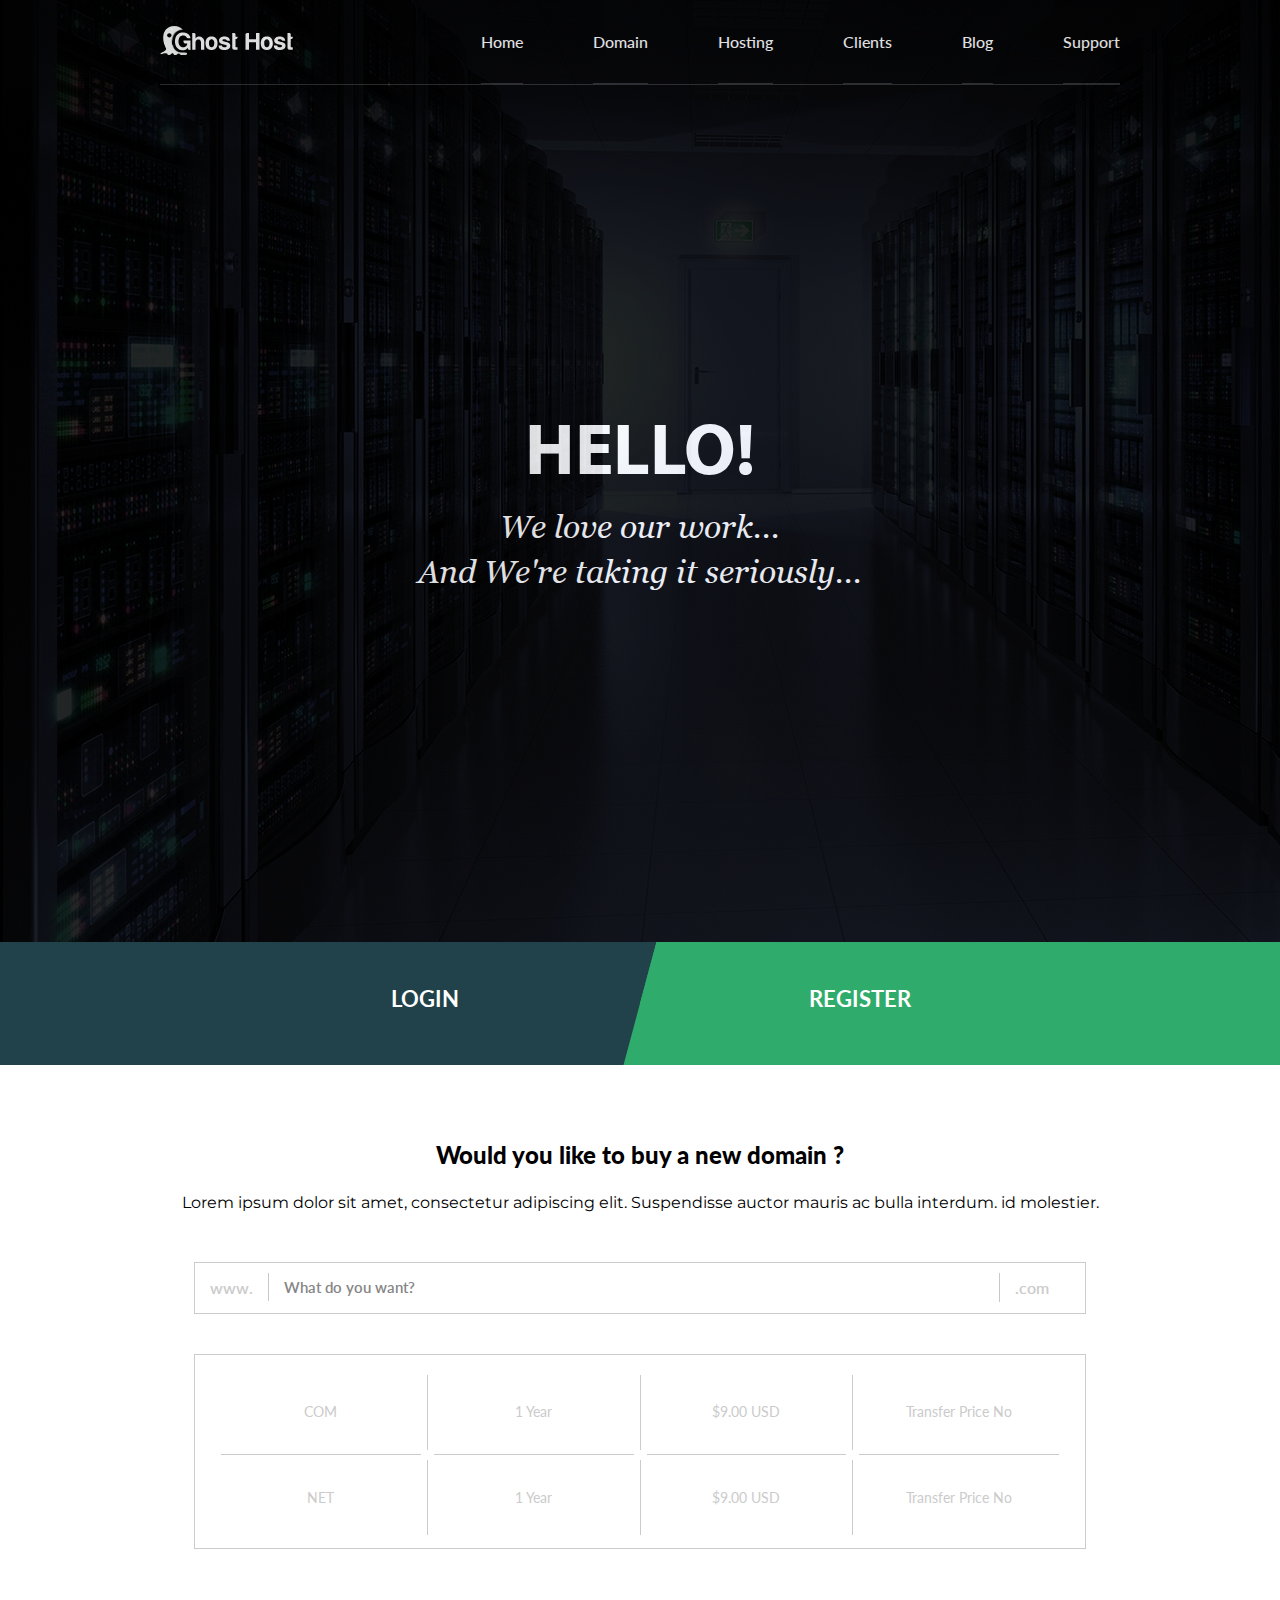
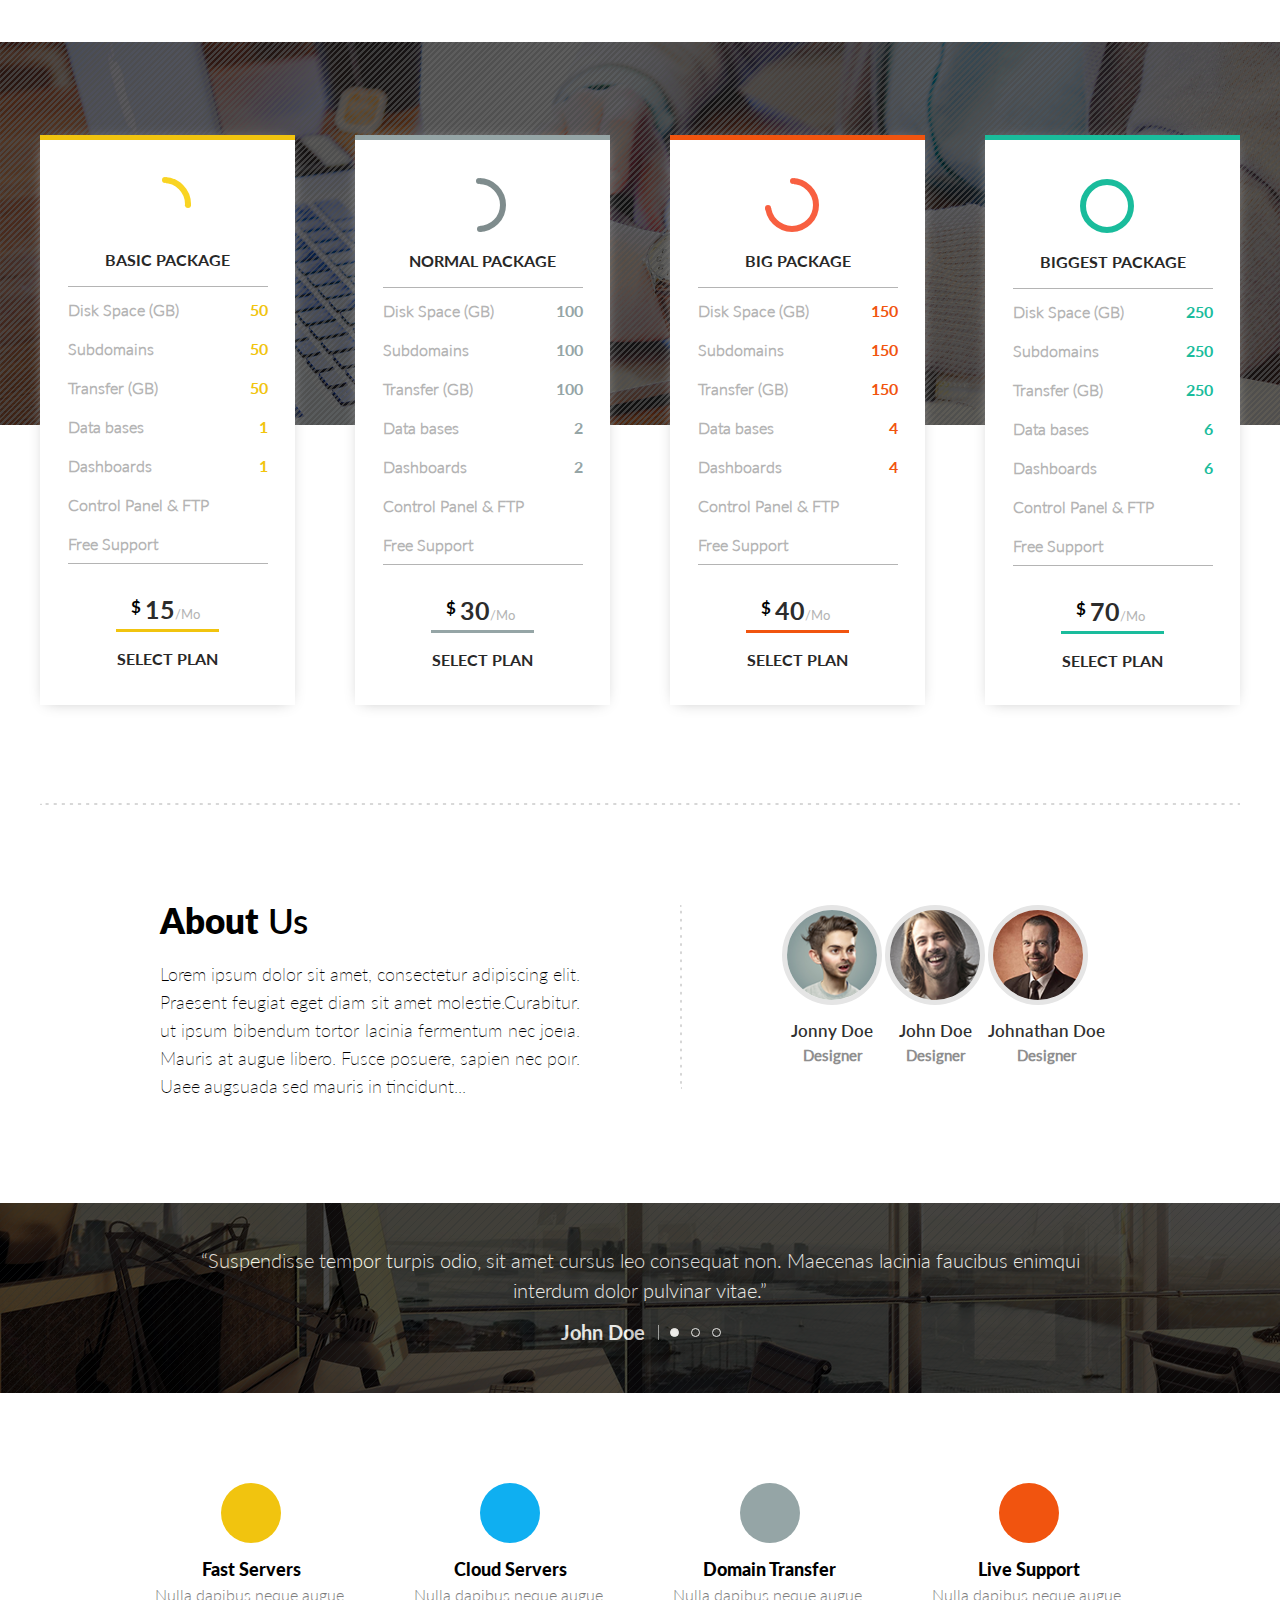
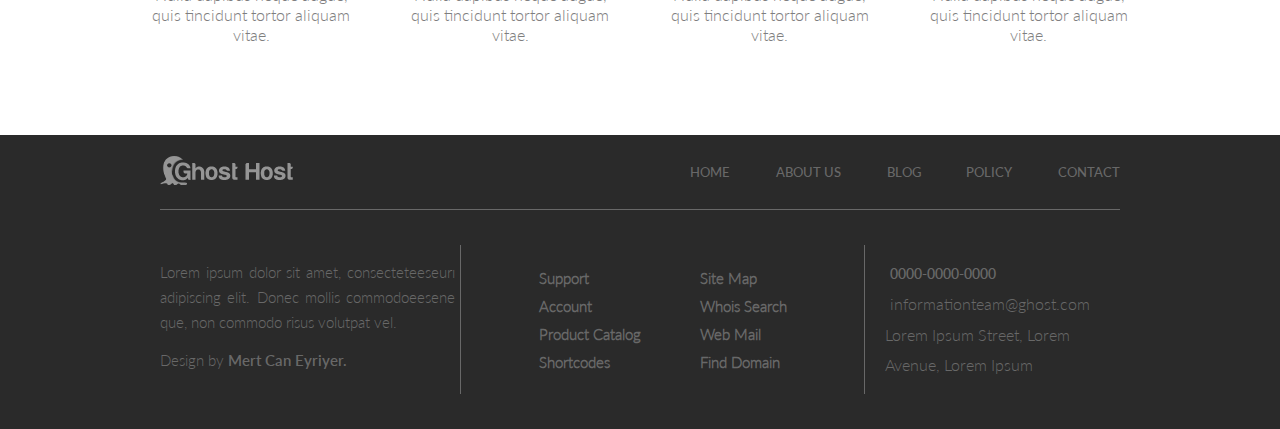
<file: index.html>
<!DOCTYPE html>
<html lang="ru">
<head>
  <meta charset="UTF-8">
  <title>Title</title>
  <link rel="stylesheet" href="style.css">
  <link href="https://fonts.googleapis.com/css?family=Montserrat:200" rel="stylesheet">
  <link rel="stylesheet" href="https://use.fontawesome.com/releases/v5.4.2/css/all.css"
        integrity="sha384-/rXc/GQVaYpyDdyxK+ecHPVYJSN9bmVFBvjA/9eOB+pb3F2w2N6fc5qB9Ew5yIns" crossorigin="anonymous">
</head>
<body>
<header>
  <div class="header-background">
    <div class="nav">
      <div class="nav-image">
        <img src="img/Logo.png" alt="ghost-logo" width="133px" height="29px">
      </div>
      <div class="nav-links">
        <a class="nav-link" href="">Home</a>
        <a class="nav-link" href="">Domain</a>
        <a class="nav-link" href="">Hosting</a>
        <a class="nav-link" href="">Clients</a>
        <a class="nav-link" href="">Blog</a>
        <a class="nav-link" href="">Support</a>
      </div>
    </div>
    <div class="welcome">
      <div class="hello">HELLO!</div>
      <div class="tagline">We love our work...<br>
        And We're taking it seriously...
      </div>
    </div>
  </div>
  <div class="registration">
    <a class="registration-login" href="#"><span>LOGIN</span></a>
    <a class="registration-register" href="#"><span>REGISTER</span></a>
  </div>
</header>
<div class="main">
  <div class="domain">
    <h2>Would you like to buy a new domain ?</h2>
    <p>Lorem ipsum dolor sit amet, consectetur adipiscing elit. Suspendisse auctor mauris ac bulla interdum. id
      molestier.</p>
    <div class="domain-choise">
      <div class="table">
        <div class="row">
          <div class="cell">www.</div>
          <div class="cell" id="question">What do you want?</div>
          <div class="cell">.com</div>
        </div>
      </div>
    </div>
    <div class="domain-price">
      <div class="table">
        <div class="row">
          <div class="cell">COM</div>
          <div class="line"></div>
          <div class="cell">1 Year</div>
          <div class="line"></div>
          <div class="cell">$9.00 USD</div>
          <div class="line"></div>
          <div class="cell">Transfer Price No</div>
        </div>
        <div class="row">
          <div class="cell">NET</div>
          <div class="line"></div>
          <div class="cell">1 Year</div>
          <div class="line"></div>
          <div class="cell">$9.00 USD</div>
          <div class="line"></div>
          <div class="cell">Transfer Price No</div>
        </div>
      </div>
    </div>
  </div>
  <div class="packages">
    <div class="packages-background-img">
      <div class="packages-background-gradient">
        <div class="packages-background-black"></div>
      </div>
    </div>
    <div class="packages-price">
      <div class="package yellow">
        <div class="package-icon-anchor">
          <div class="package-icon-anchor-blank1"></div>
          <div class="package-icon-anchor-blank2"></div>
          <i class="fas fa-anchor"></i>

        </div>
        <h2 class="package-name">BASIC PACKAGE</h2>
        <div class="package-options">
          <div class="package-option">
            <h3>Disk Space (GB)</h3>
            <span class="yellow">50</span>
          </div>
          <div class="package-option">
            <h3>Subdomains</h3>
            <span class="yellow">50</span>
          </div>
          <div class="package-option">
            <h3>Transfer (GB)</h3>
            <span class="yellow">50</span>
          </div>
          <div class="package-option">
            <h3>Data bases</h3>
            <span class="yellow">1</span>
          </div>
          <div class="package-option">
            <h3>Dashboards</h3>
            <span class="yellow">1</span>
          </div>
          <div class="package-option">
            <h3>Control Panel & FTP</h3>
          </div>
          <div class="package-option">
            <h3>Free Support</h3>
          </div>
        </div>
        <div class="package-cost yellow">
          <sup class="dollar">$</sup>
          <span>15</span>
          <sub class="month">/Mo</sub>
        </div>
        <a href="#">SELECT PLAN</a>
      </div>
      <div class="package grey">
        <div class="package-icon-starhalf">
          <div class="package-icon-starhalf-blank1"></div>
          <i class="fas fa-star-half-alt"></i>
        </div>
        <h2 class="package-name">NORMAL PACKAGE</h2>
        <div class="package-options">
          <div class="package-option">
            <h3>Disk Space (GB)</h3>
            <span class="grey">100</span>
          </div>
          <div class="package-option">
            <h3>Subdomains</h3>
            <span class="grey">100</span>
          </div>
          <div class="package-option">
            <h3>Transfer (GB)</h3>
            <span class="grey">100</span>
          </div>
          <div class="package-option">
            <h3>Data bases</h3>
            <span class="grey">2</span>
          </div>
          <div class="package-option">
            <h3>Dashboards</h3>
            <span class="grey">2</span>
          </div>
          <div class="package-option">
            <h3>Control Panel & FTP</h3>
          </div>
          <div class="package-option">
            <h3>Free Support</h3>
          </div>
        </div>
        <div class="package-cost grey">
          <sup class="dollar">$</sup>
          <span>30</span>
          <sub class="month">/Mo</sub>
        </div>
        <a href="#">SELECT PLAN</a>
      </div>
      <div class="package red">
        <div class="package-icon-star">
          <div class="package-icon-star-blank1"></div>
          <i class="fas fa-star"></i>
        </div>
        <h2 class="package-name">BIG PACKAGE</h2>
        <div class="package-options">
          <div class="package-option">
            <h3>Disk Space (GB)</h3>
            <span class="red">150</span>
          </div>
          <div class="package-option">
            <h3>Subdomains</h3>
            <span class="red">150</span>
          </div>
          <div class="package-option">
            <h3>Transfer (GB)</h3>
            <span class="red">150</span>
          </div>
          <div class="package-option">
            <h3>Data bases</h3>
            <span class="red">4</span>
          </div>
          <div class="package-option">
            <h3>Dashboards</h3>
            <span class="red">4</span>
          </div>
          <div class="package-option">
            <h3>Control Panel & FTP</h3>
          </div>
          <div class="package-option">
            <h3>Free Support</h3>
          </div>
        </div>
        <div class="package-cost red">
          <sup class="dollar">$</sup>
          <span>40</span>
          <sub class="month">/Mo</sub>
        </div>
        <a href="#">SELECT PLAN</a>
      </div>
      <div class="package green">
        <div class="package-icon-gem">
          <i class="far fa-gem"></i>
        </div>
        <h2 class="package-name">BIGGEST PACKAGE</h2>
        <div class="package-options">
          <div class="package-option">
            <h3>Disk Space (GB)</h3>
            <span class="green">250</span>
          </div>
          <div class="package-option">
            <h3>Subdomains</h3>
            <span class="green">250</span>
          </div>
          <div class="package-option">
            <h3>Transfer (GB)</h3>
            <span class="green">250</span>
          </div>
          <div class="package-option">
            <h3>Data bases</h3>
            <span class="green">6</span>
          </div>
          <div class="package-option">
            <h3>Dashboards</h3>
            <span class="green">6</span>
          </div>
          <div class="package-option">
            <h3>Control Panel & FTP</h3>
          </div>
          <div class="package-option">
            <h3>Free Support</h3>
          </div>
        </div>
        <div class="package-cost green">
          <sup class="dollar">$</sup>
          <span>70</span>
          <sub class="month">/Mo</sub>
        </div>
        <a href="#">SELECT PLAN</a>
      </div>
    </div>
    <div class="packages-background-blank"></div>
  </div>
  <div class="aboutus">
    <img src="img/Top%20Bar@1X.png" alt="line" width="1200px" height="2px">
    <div class="aboutus-info">
      <div class="aboutus-left">
        <h2>About<span>Us</span></h2>
        <p>Lorem ipsum dolor sit amet, consectetur adipiscing elit.
          Praesent feugiat eget diam sit amet molestie.Curabitur.
          ut ipsum bibendum tortor lacinia fermentum nec joeıa.
          Mauris at augue libero. Fusce posuere, sapien nec poır.
          Uaee augsuada sed mauris in tincidunt...</p>
      </div>
      <img src="img/Our%20Team%20Left%20Bar@1X.png" alt="line" width="2px" height="184px">
      <div class="aboutus-right">
        <div class="aboutus-right-employee">
          <div class="photo">
            <img src="img/employee1.png" width="90px" height="90px" alt="">
          </div>
          <h3 class="name">Jonny Doe</h3>
          <h4 class="position">Designer</h4>
          <div class="links">
            <a href="#" class="fab fa-twitter link"></a>
            <a href="#" class="fab fa-facebook-f link"></a>
            <a href="#" class="fab fa-twitter link"></a>
          </div>
        </div>
        <div class="aboutus-right-employee">
          <div class="photo">
            <img src="img/employee2.png" width="90px" height="90px" alt="">
          </div>
          <h3 class="name">John Doe</h3>
          <h4 class="position">Designer</h4>
          <div class="links">
            <a href="#" class="fab fa-twitter link"></a>
            <a href="#" class="fab fa-facebook-f link"></a>
            <a href="#" class="fab fa-twitter link"></a>
          </div>
        </div>
        <div class="aboutus-right-employee">
          <div class="photo">
            <img src="img/employee3.png" width="90px" height="90px" alt="">
          </div>
          <h3 class="name">Johnathan Doe</h3>
          <h4 class="position">Designer</h4>
          <div class="links">
            <a href="#" class="fab fa-twitter link"></a>
            <a href="#" class="fab fa-facebook-f link"></a>
            <a href="#" class="fab fa-twitter link"></a>
          </div>
        </div>
      </div>
    </div>
  </div>
  <div class="slider">
    <div class="slider-background-gradient">
      <div class="slider-background-black">
        <div class="slider-content">
          <p>“Suspendisse tempor turpis odio, sit amet cursus leo consequat non. Maecenas lacinia faucibus
            enimqui
            interdum dolor pulvinar vitae.”</p>
          <div class="slider-content-choise">
            <h3>John Doe</h3>
            <div class="slider-content-circles">
              <div class="circle"></div>
              <div class="circle"></div>
              <div class="circle"></div>
            </div>
          </div>
        </div>
      </div>
    </div>
  </div>
  <div class="services">
    <a href="#" class="service">
      <div class="service-icon yellow">
        <i class="fas fa-bolt"></i>
      </div>
      <h3 class="service-name">Fast Servers</h3>
      <p class="service-description">
        Nulla dapibus neque augue, quis
        tincidunt tortor aliquam vitae.
      </p>
    </a>
    <a href="#" class="service">
      <div class="service-icon blue">
        <i class="fas fa-cloud"></i>
      </div>
      <h3 class="service-name">Cloud Servers</h3>
      <p class="service-description">
        Nulla dapibus neque augue, quis
        tincidunt tortor aliquam vitae.
      </p>
    </a>
    <a href="#" class="service">
      <div class="service-icon grey">
        <i class="fas fa-arrows-alt"></i>
      </div>
      <h3 class="service-name">Domain Transfer</h3>
      <p class="service-description">
        Nulla dapibus neque augue, quis
        tincidunt tortor aliquam vitae.
      </p>
    </a>
    <a href="#" class="service">
      <div class="service-icon red">
        <i class="fas fa-comments"></i>
      </div>
      <h3 class="service-name">Live Support</h3>
      <p class="service-description">
        Nulla dapibus neque augue, quis
        tincidunt tortor aliquam vitae.
      </p>
    </a>
  </div>
</div>
<footer>
  <div class="footer-header">
    <div class="footer-nav-image">
      <img src="img/Logo.png" alt="ghost-logo" width="133px" height="29px">
    </div>
    <div class="footer-nav-links">
      <a class="footer-nav-link" href="">HOME</a>
      <a class="footer-nav-link" href="">ABOUT US</a>
      <a class="footer-nav-link" href="">BLOG</a>
      <a class="footer-nav-link" href="">POLICY</a>
      <a class="footer-nav-link" href="">CONTACT</a>
    </div>
  </div>
  <div class="footer-main">
    <div class="footer-main-designby">
      <p>
        Lorem ipsum dolor sit amet, consecteteeseurı
        adipiscing elit. Donec mollis commodoeesene
        que, non commodo risus volutpat vel.<br>

        <span>Design by <span style="font-family: Lato-Semibold">Mert Can Eyriyer.</span></span>
      </p>
    </div>
    <div class="footer-main-services">
      <div class="footer-main-services-left">
        <a href="#" class="service">
          <i class="fas fa-angle-right"></i>
          <h4>Support</h4>
        </a>
        <a href="#" class="service">
          <i class="fas fa-angle-right"></i>
          <h4>Account</h4>
        </a>
        <a href="#" class="service">
          <i class="fas fa-angle-right"></i>
          <h4>Product Catalog</h4>
        </a>
        <a href="#" class="service">
          <i class="fas fa-angle-right"></i>
          <h4>Shortcodes</h4>
        </a>
      </div>
      <div class="footer-main-services-right">
        <a href="#" class="service">
          <i class="fas fa-angle-right"></i>
          <h4>Site Map</h4>
        </a>
        <a href="#" class="service">
          <i class="fas fa-angle-right"></i>
          <h4>Whois Search</h4>
        </a>
        <a href="#" class="service">
          <i class="fas fa-angle-right"></i>
          <h4>Web Mail</h4>
        </a>
        <a href="#" class="service">
          <i class="fas fa-angle-right"></i>
          <h4>Find Domain</h4>
        </a>
      </div>
    </div>
    <div class="footer-main-contacts">
      <div class="contacts-block">
        <div class="phone">
          <i class="fas fa-phone"></i>
          <a href="tel:+000000000000">0000-0000-0000</a>
        </div>
        <div class="mail">
          <i class="fas fa-envelope"></i>
          <a href="mailto:informationteam@ghost.com">informationteam@ghost.com</a>
        </div>
        <div class="address">
          <a href="#"> Lorem Ipsum Street, Lorem Avenue, Lorem Ipsum</a>
        </div>
      </div>
    </div>
  </div>
</footer>
</body>
</html>
</file>
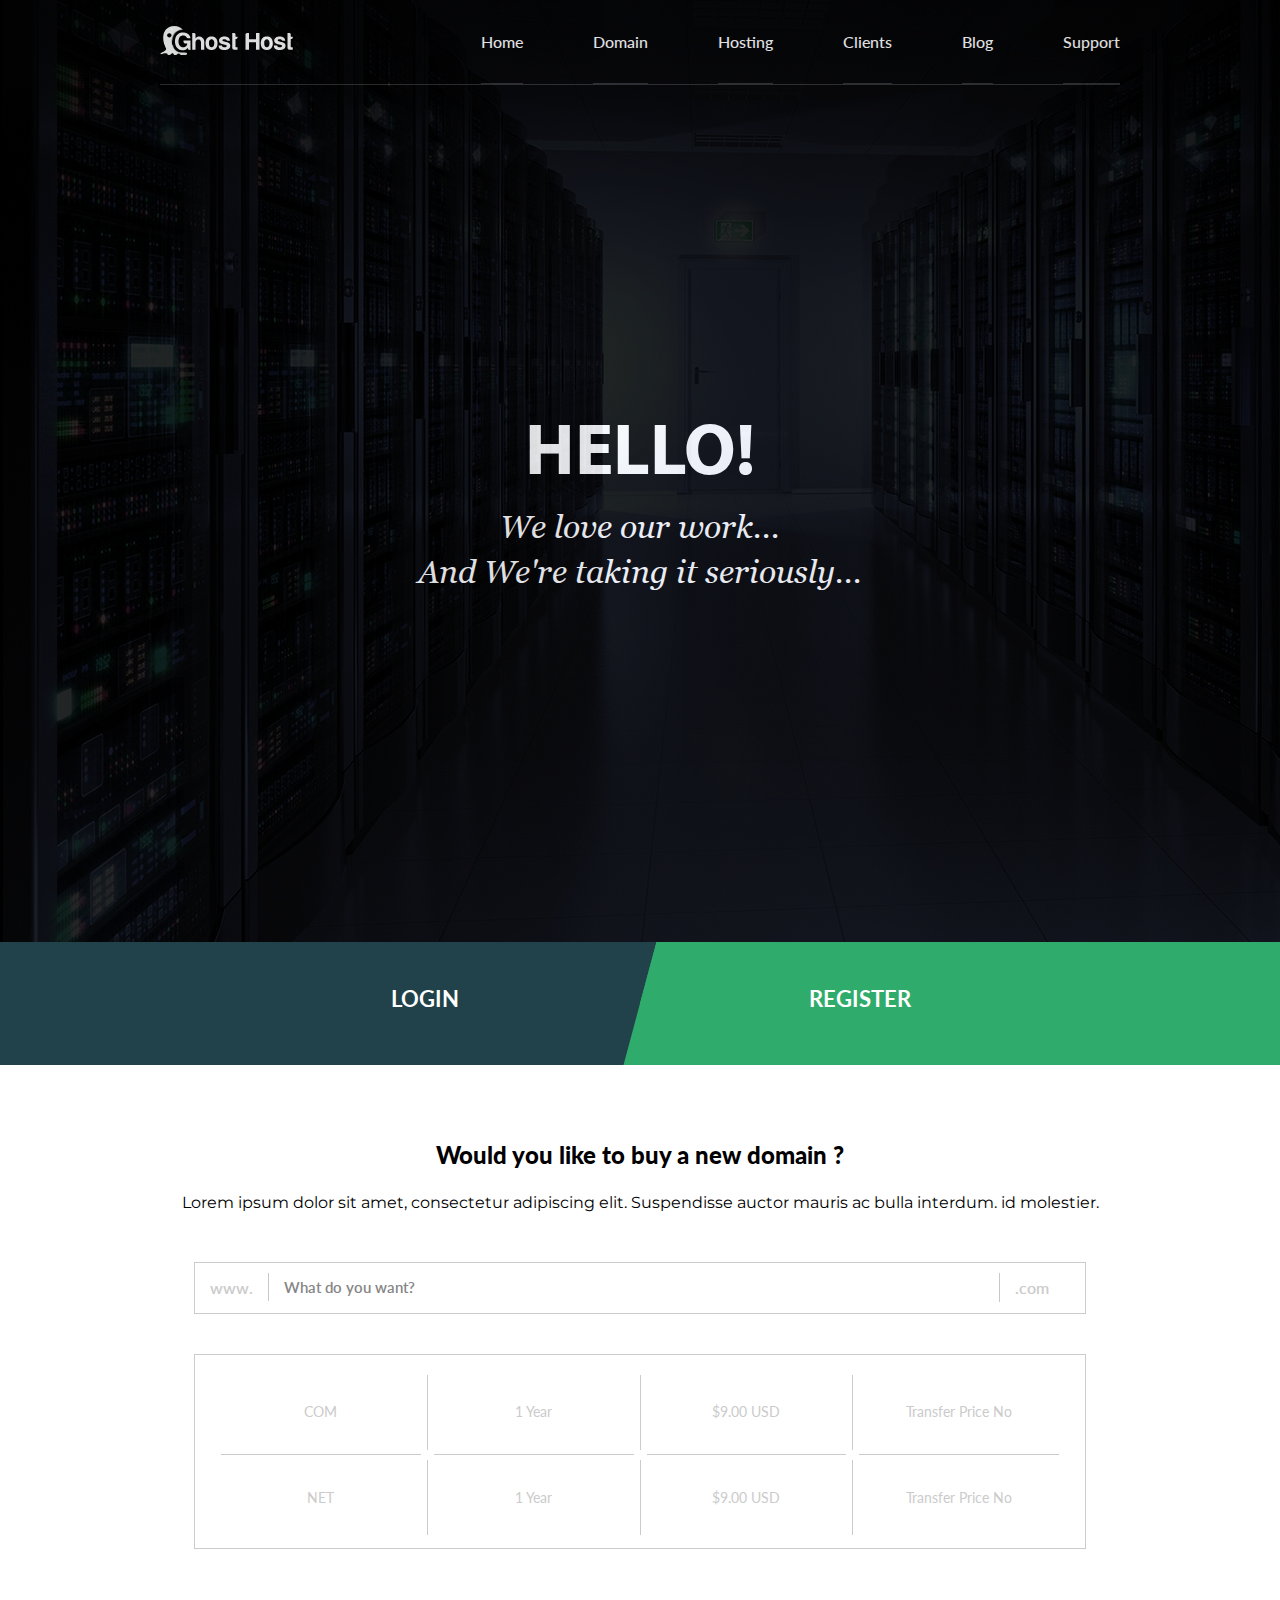
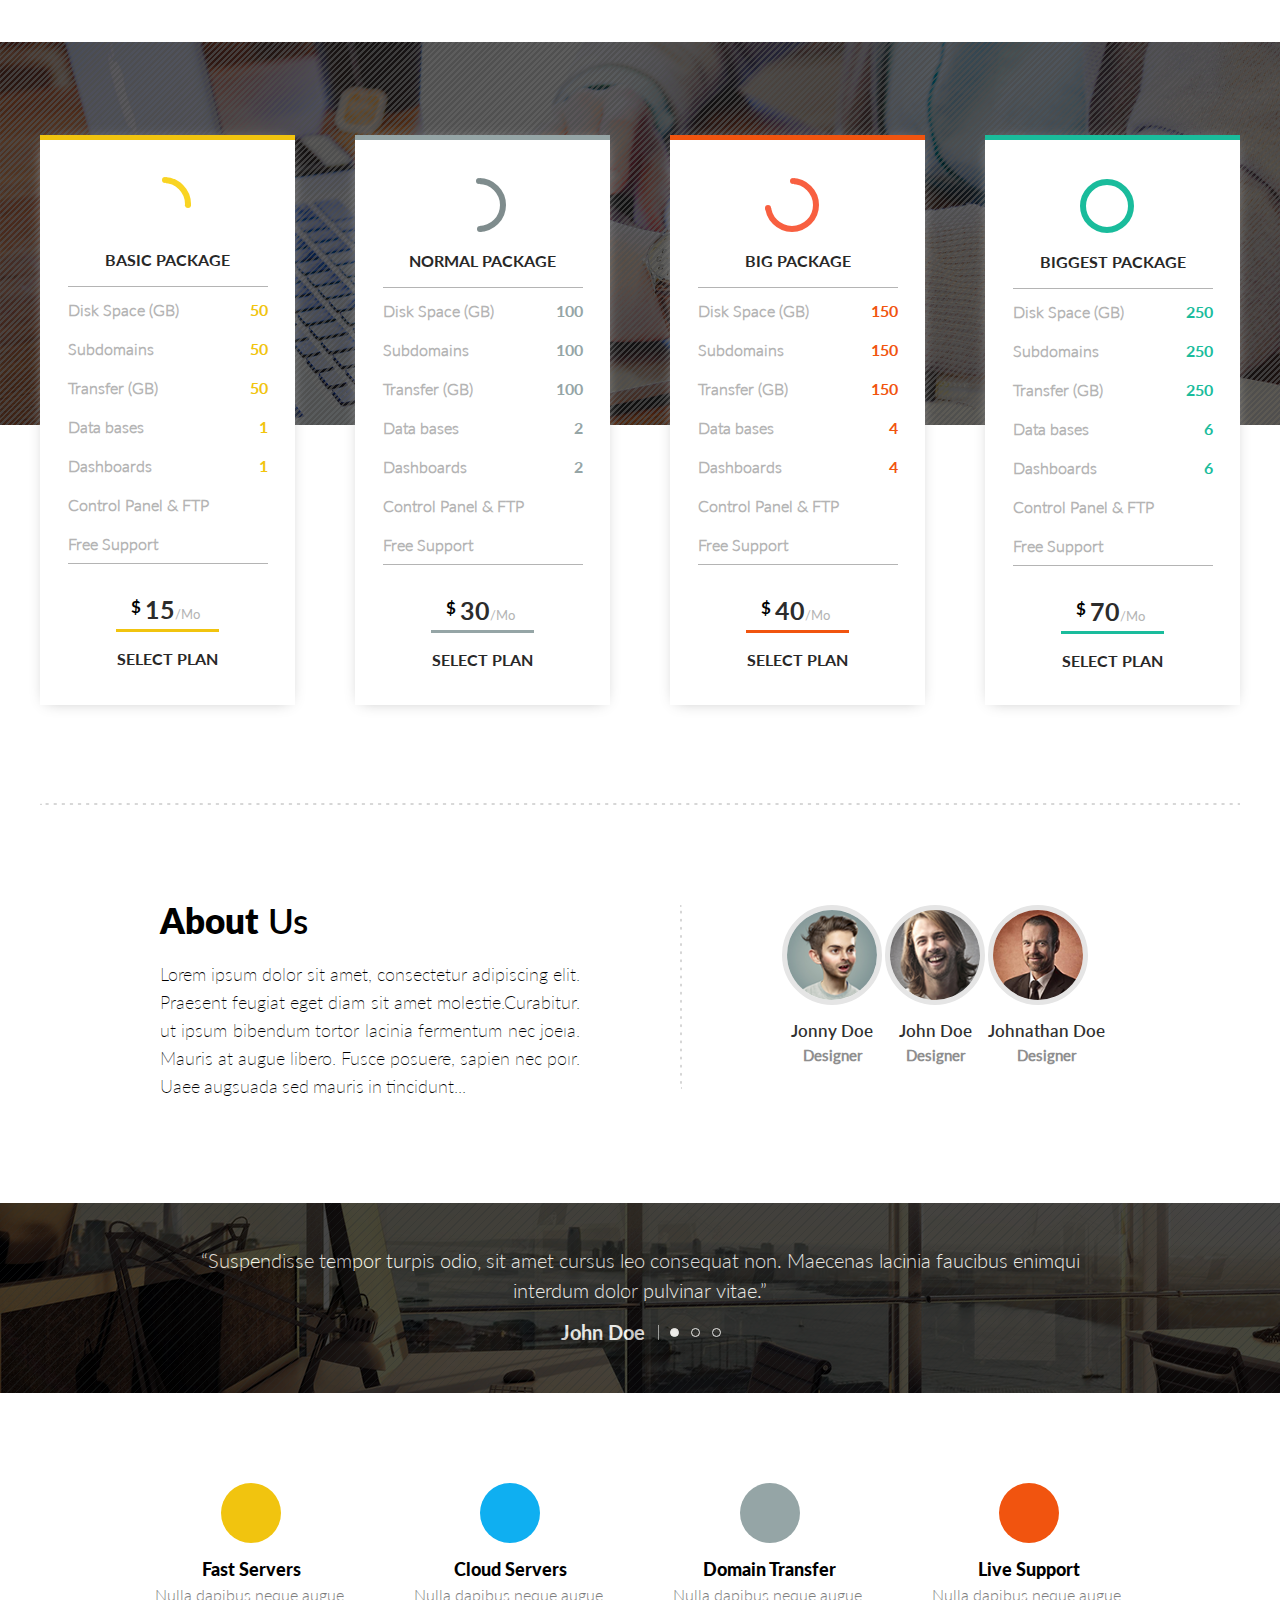
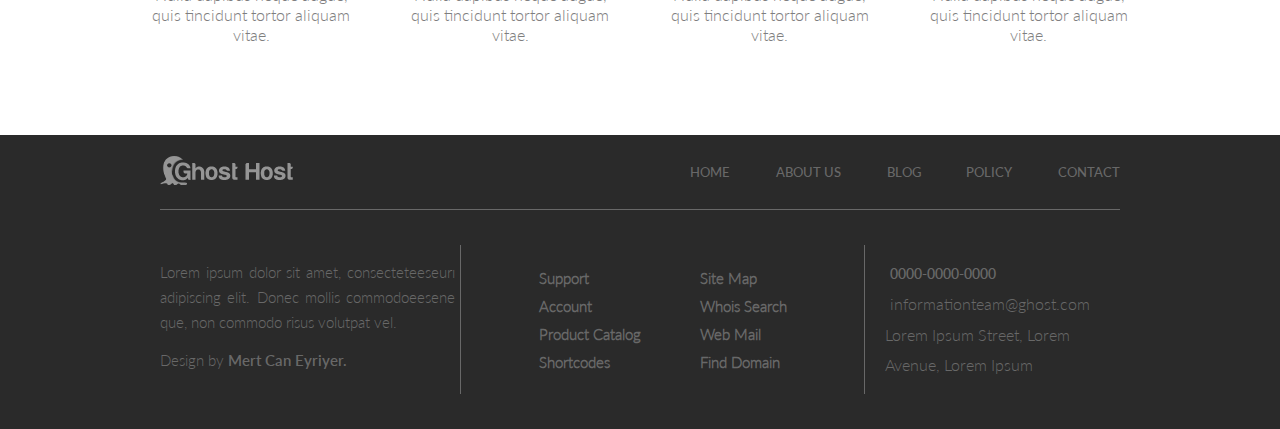
<file: src/index.html>
<!DOCTYPE html>
<html lang="ru">
<head>
  <meta charset="UTF-8">
  <title>Title</title>
  <link rel="stylesheet" href="style.css">
  <link href="https://fonts.googleapis.com/css?family=Montserrat:200" rel="stylesheet">
  <link rel="stylesheet" href="https://use.fontawesome.com/releases/v5.4.2/css/all.css"
        integrity="sha384-/rXc/GQVaYpyDdyxK+ecHPVYJSN9bmVFBvjA/9eOB+pb3F2w2N6fc5qB9Ew5yIns" crossorigin="anonymous">
</head>
<body>
<header>
  <div class="header-background">
    <div class="nav">
      <div class="nav-image">
        <img src="../img/Logo.png" alt="ghost-logo" width="133px" height="29px">
      </div>
      <div class="nav-links">
        <a class="nav-link" href="">Home</a>
        <a class="nav-link" href="">Domain</a>
        <a class="nav-link" href="">Hosting</a>
        <a class="nav-link" href="">Clients</a>
        <a class="nav-link" href="">Blog</a>
        <a class="nav-link" href="">Support</a>
      </div>
    </div>
    <div class="welcome">
      <div class="hello">HELLO!</div>
      <div class="tagline">We love our work...<br>
        And We're taking it seriously...
      </div>
    </div>
  </div>
  <div class="registration">
    <a class="registration-login" href="#"><span>LOGIN</span></a>
    <a class="registration-register" href="#"><span>REGISTER</span></a>
  </div>
</header>
<div class="main">
  <div class="domain">
    <h2>Would you like to buy a new domain ?</h2>
    <p>Lorem ipsum dolor sit amet, consectetur adipiscing elit. Suspendisse auctor mauris ac bulla interdum. id
      molestier.</p>
    <div class="domain-choise">
      <div class="table">
        <div class="row">
          <div class="cell">www.</div>
          <div class="cell" id="question">What do you want?</div>
          <div class="cell">.com</div>
        </div>
      </div>
    </div>
    <div class="domain-price">
      <div class="table">
        <div class="row">
          <div class="cell">COM</div>
          <div class="line"></div>
          <div class="cell">1 Year</div>
          <div class="line"></div>
          <div class="cell">$9.00 USD</div>
          <div class="line"></div>
          <div class="cell">Transfer Price No</div>
        </div>
        <div class="row">
          <div class="cell">NET</div>
          <div class="line"></div>
          <div class="cell">1 Year</div>
          <div class="line"></div>
          <div class="cell">$9.00 USD</div>
          <div class="line"></div>
          <div class="cell">Transfer Price No</div>
        </div>
      </div>
    </div>
  </div>
  <div class="packages">
    <div class="packages-background-img">
      <div class="packages-background-gradient">
        <div class="packages-background-black"></div>
      </div>
    </div>
    <div class="packages-price">
      <div class="package yellow">
        <div class="package-icon-anchor">
          <div class="package-icon-anchor-blank1"></div>
          <div class="package-icon-anchor-blank2"></div>
          <i class="fas fa-anchor"></i>

        </div>
        <h2 class="package-name">BASIC PACKAGE</h2>
        <div class="package-options">
          <div class="package-option">
            <h3>Disk Space (GB)</h3>
            <span class="yellow">50</span>
          </div>
          <div class="package-option">
            <h3>Subdomains</h3>
            <span class="yellow">50</span>
          </div>
          <div class="package-option">
            <h3>Transfer (GB)</h3>
            <span class="yellow">50</span>
          </div>
          <div class="package-option">
            <h3>Data bases</h3>
            <span class="yellow">1</span>
          </div>
          <div class="package-option">
            <h3>Dashboards</h3>
            <span class="yellow">1</span>
          </div>
          <div class="package-option">
            <h3>Control Panel & FTP</h3>
          </div>
          <div class="package-option">
            <h3>Free Support</h3>
          </div>
        </div>
        <div class="package-cost yellow">
          <sup class="dollar">$</sup>
          <span>15</span>
          <sub class="month">/Mo</sub>
        </div>
        <a href="#">SELECT PLAN</a>
      </div>
      <div class="package grey">
        <div class="package-icon-starhalf">
          <div class="package-icon-starhalf-blank1"></div>
          <i class="fas fa-star-half-alt"></i>
        </div>
        <h2 class="package-name">NORMAL PACKAGE</h2>
        <div class="package-options">
          <div class="package-option">
            <h3>Disk Space (GB)</h3>
            <span class="grey">100</span>
          </div>
          <div class="package-option">
            <h3>Subdomains</h3>
            <span class="grey">100</span>
          </div>
          <div class="package-option">
            <h3>Transfer (GB)</h3>
            <span class="grey">100</span>
          </div>
          <div class="package-option">
            <h3>Data bases</h3>
            <span class="grey">2</span>
          </div>
          <div class="package-option">
            <h3>Dashboards</h3>
            <span class="grey">2</span>
          </div>
          <div class="package-option">
            <h3>Control Panel & FTP</h3>
          </div>
          <div class="package-option">
            <h3>Free Support</h3>
          </div>
        </div>
        <div class="package-cost grey">
          <sup class="dollar">$</sup>
          <span>30</span>
          <sub class="month">/Mo</sub>
        </div>
        <a href="#">SELECT PLAN</a>
      </div>
      <div class="package red">
        <div class="package-icon-star">
          <div class="package-icon-star-blank1"></div>
          <i class="fas fa-star"></i>
        </div>
        <h2 class="package-name">BIG PACKAGE</h2>
        <div class="package-options">
          <div class="package-option">
            <h3>Disk Space (GB)</h3>
            <span class="red">150</span>
          </div>
          <div class="package-option">
            <h3>Subdomains</h3>
            <span class="red">150</span>
          </div>
          <div class="package-option">
            <h3>Transfer (GB)</h3>
            <span class="red">150</span>
          </div>
          <div class="package-option">
            <h3>Data bases</h3>
            <span class="red">4</span>
          </div>
          <div class="package-option">
            <h3>Dashboards</h3>
            <span class="red">4</span>
          </div>
          <div class="package-option">
            <h3>Control Panel & FTP</h3>
          </div>
          <div class="package-option">
            <h3>Free Support</h3>
          </div>
        </div>
        <div class="package-cost red">
          <sup class="dollar">$</sup>
          <span>40</span>
          <sub class="month">/Mo</sub>
        </div>
        <a href="#">SELECT PLAN</a>
      </div>
      <div class="package green">
        <div class="package-icon-gem">
          <i class="far fa-gem"></i>
        </div>
        <h2 class="package-name">BIGGEST PACKAGE</h2>
        <div class="package-options">
          <div class="package-option">
            <h3>Disk Space (GB)</h3>
            <span class="green">250</span>
          </div>
          <div class="package-option">
            <h3>Subdomains</h3>
            <span class="green">250</span>
          </div>
          <div class="package-option">
            <h3>Transfer (GB)</h3>
            <span class="green">250</span>
          </div>
          <div class="package-option">
            <h3>Data bases</h3>
            <span class="green">6</span>
          </div>
          <div class="package-option">
            <h3>Dashboards</h3>
            <span class="green">6</span>
          </div>
          <div class="package-option">
            <h3>Control Panel & FTP</h3>
          </div>
          <div class="package-option">
            <h3>Free Support</h3>
          </div>
        </div>
        <div class="package-cost green">
          <sup class="dollar">$</sup>
          <span>70</span>
          <sub class="month">/Mo</sub>
        </div>
        <a href="#">SELECT PLAN</a>
      </div>
    </div>
    <div class="packages-background-blank"></div>
  </div>
  <div class="aboutus">
    <img src="../img/Top%20Bar@1X.png" alt="line" width="1200px" height="2px">
    <div class="aboutus-info">
      <div class="aboutus-left">
        <h2>About<span>Us</span></h2>
        <p>Lorem ipsum dolor sit amet, consectetur adipiscing elit.
          Praesent feugiat eget diam sit amet molestie.Curabitur.
          ut ipsum bibendum tortor lacinia fermentum nec joeıa.
          Mauris at augue libero. Fusce posuere, sapien nec poır.
          Uaee augsuada sed mauris in tincidunt...</p>
      </div>
      <img src="../img/Our%20Team%20Left%20Bar@1X.png" alt="line" width="2px" height="184px">
      <div class="aboutus-right">
        <div class="aboutus-right-employee">
          <div class="photo">
            <img src="../img/employee1.png" width="90px" height="90px" alt="">
          </div>
          <h3 class="name">Jonny Doe</h3>
          <h4 class="position">Designer</h4>
          <div class="links">
            <a href="#" class="fab fa-twitter link"></a>
            <a href="#" class="fab fa-facebook-f link"></a>
            <a href="#" class="fab fa-twitter link"></a>
          </div>
        </div>
        <div class="aboutus-right-employee">
          <div class="photo">
            <img src="../img/employee2.png" width="90px" height="90px" alt="">
          </div>
          <h3 class="name">John Doe</h3>
          <h4 class="position">Designer</h4>
          <div class="links">
            <a href="#" class="fab fa-twitter link"></a>
            <a href="#" class="fab fa-facebook-f link"></a>
            <a href="#" class="fab fa-twitter link"></a>
          </div>
        </div>
        <div class="aboutus-right-employee">
          <div class="photo">
            <img src="../img/employee3.png" width="90px" height="90px" alt="">
          </div>
          <h3 class="name">Johnathan Doe</h3>
          <h4 class="position">Designer</h4>
          <div class="links">
            <a href="#" class="fab fa-twitter link"></a>
            <a href="#" class="fab fa-facebook-f link"></a>
            <a href="#" class="fab fa-twitter link"></a>
          </div>
        </div>
      </div>
    </div>
  </div>
  <div class="slider">
    <div class="slider-background-gradient">
      <div class="slider-background-black">
        <div class="slider-content">
          <p>“Suspendisse tempor turpis odio, sit amet cursus leo consequat non. Maecenas lacinia faucibus
            enimqui
            interdum dolor pulvinar vitae.”</p>
          <div class="slider-content-choise">
            <h3>John Doe</h3>
            <div class="slider-content-circles">
              <div class="circle"></div>
              <div class="circle"></div>
              <div class="circle"></div>
            </div>
          </div>
        </div>
      </div>
    </div>
  </div>
  <div class="services">
    <a href="#" class="service">
      <div class="service-icon yellow">
        <i class="fas fa-bolt"></i>
      </div>
      <h3 class="service-name">Fast Servers</h3>
      <p class="service-description">
        Nulla dapibus neque augue, quis
        tincidunt tortor aliquam vitae.
      </p>
    </a>
    <a href="#" class="service">
      <div class="service-icon blue">
        <i class="fas fa-cloud"></i>
      </div>
      <h3 class="service-name">Cloud Servers</h3>
      <p class="service-description">
        Nulla dapibus neque augue, quis
        tincidunt tortor aliquam vitae.
      </p>
    </a>
    <a href="#" class="service">
      <div class="service-icon grey">
        <i class="fas fa-arrows-alt"></i>
      </div>
      <h3 class="service-name">Domain Transfer</h3>
      <p class="service-description">
        Nulla dapibus neque augue, quis
        tincidunt tortor aliquam vitae.
      </p>
    </a>
    <a href="#" class="service">
      <div class="service-icon red">
        <i class="fas fa-comments"></i>
      </div>
      <h3 class="service-name">Live Support</h3>
      <p class="service-description">
        Nulla dapibus neque augue, quis
        tincidunt tortor aliquam vitae.
      </p>
    </a>
  </div>
</div>
<footer>
  <div class="footer-header">
    <div class="footer-nav-image">
      <img src="../img/Logo.png" alt="ghost-logo" width="133px" height="29px">
    </div>
    <div class="footer-nav-links">
      <a class="footer-nav-link" href="">HOME</a>
      <a class="footer-nav-link" href="">ABOUT US</a>
      <a class="footer-nav-link" href="">BLOG</a>
      <a class="footer-nav-link" href="">POLICY</a>
      <a class="footer-nav-link" href="">CONTACT</a>
    </div>
  </div>
  <div class="footer-main">
    <div class="footer-main-designby">
      <p>
        Lorem ipsum dolor sit amet, consecteteeseurı
        adipiscing elit. Donec mollis commodoeesene
        que, non commodo risus volutpat vel.<br>

        <span>Design by <span style="font-family: Lato-Semibold">Mert Can Eyriyer.</span></span>
      </p>
    </div>
    <div class="footer-main-services">
      <div class="footer-main-services-left">
        <a href="#" class="service">
          <i class="fas fa-angle-right"></i>
          <h4>Support</h4>
        </a>
        <a href="#" class="service">
          <i class="fas fa-angle-right"></i>
          <h4>Account</h4>
        </a>
        <a href="#" class="service">
          <i class="fas fa-angle-right"></i>
          <h4>Product Catalog</h4>
        </a>
        <a href="#" class="service">
          <i class="fas fa-angle-right"></i>
          <h4>Shortcodes</h4>
        </a>
      </div>
      <div class="footer-main-services-right">
        <a href="#" class="service">
          <i class="fas fa-angle-right"></i>
          <h4>Site Map</h4>
        </a>
        <a href="#" class="service">
          <i class="fas fa-angle-right"></i>
          <h4>Whois Search</h4>
        </a>
        <a href="#" class="service">
          <i class="fas fa-angle-right"></i>
          <h4>Web Mail</h4>
        </a>
        <a href="#" class="service">
          <i class="fas fa-angle-right"></i>
          <h4>Find Domain</h4>
        </a>
      </div>
    </div>
    <div class="footer-main-contacts">
      <div class="contacts-block">
        <div class="phone">
          <i class="fas fa-phone"></i>
          <a href="tel:+000000000000">0000-0000-0000</a>
        </div>
        <div class="mail">
          <i class="fas fa-envelope"></i>
          <a href="mailto:informationteam@ghost.com">informationteam@ghost.com</a>
        </div>
        <div class="address">
          <a href="#"> Lorem Ipsum Street, Lorem Avenue, Lorem Ipsum</a>
        </div>
      </div>
    </div>
  </div>
</footer>
</body>
</html>
</file>
<file: style.css>
@font-face {
  font-family: Lato-Medium;
  src: url("fonts/lato/Lato-Medium.ttf");
}

@font-face {
  font-family: Lato-Light;
  src: url("fonts/lato/Lato-Light.ttf");
}

@font-face {
  font-family: Lato-Bold;
  src: url("fonts/lato/Lato-Bold.ttf");
}

@font-face {
  font-family: Lato-Heavy;
  src: url("fonts/lato/Lato-Heavy.ttf");
}

@font-face {
  font-family: Lato-Semibold;
  src: url("fonts/lato/Lato-Semibold.ttf");
}

@font-face {
  font-family: Lato-Regular;
  src: url("fonts/lato/Lato-Regular.ttf");
}

@font-face {
  font-family: Lato-Black;
  src: url("fonts/lato/Lato-Black.ttf");
}

@font-face {
  font-family: Lato-Thin;
  src: url("fonts/lato/Lato-Thin.ttf");
}

@font-face {
  font-family: Georgia-Italic;
  src: url("fonts/Georgia_Italic/georgiai.ttf");
}

@font-face {
  font-family: MyriadPro-Bold;
  src: url("fonts/Mariad/mariadpro.otf");
}

body {
  max-width: 1602px;
  margin: 0 auto;
}

header {
  width: 100%;
  height: 1064px;

  background-image: url("img/Header BG@1X.jpeg");
}

.header-background {
  display: flex;
  flex-direction: column;
  align-items: center;
  width: 100%;
  height: 942px;

  background-color: #000000;
  opacity: 0.85;
}

a {
  text-decoration: none;
}

.nav {
  display: flex;
  justify-content: space-between;
  align-items: center;
  width: 75%;
  height: 90px;

  border-bottom: 1px solid #2e2f31;
}

.nav-links {
  display: flex;
  align-items: center;
}

.nav-link {
  display: block;
  padding: 32px 0;
  margin: 0 35px;

  font-family: Lato-Medium;
  font-size: 16px;
  color: #ffffff;
}

.nav-link:hover {
  border-bottom: 1px solid #ffffff;

  transition: 0.5s;
}

.nav-link:not(:hover) {
  border-bottom: 1px solid #2e2f31;

  transition: 0.5s;
}

.nav-link:first-child {
  margin-left: 0;
}

.nav-link:last-child {
  margin-right: 0;
}

.welcome {
  position: relative;
  bottom: 10px;

  display: flex;
  flex-direction: column;
  justify-content: center;
  align-items: center;
  width: 100%;
  height: 100%;

  color: #ffffff;
}

.hello {
  padding-bottom: 5px;

  font-size: 72px;
  font-family: MyriadPro-Bold;
  font-weight: bold;
}

.tagline {
  font-size: 32px;
  text-align: center;
  font-style: italic;
  font-family: Georgia-Italic;
  line-height: 45px;
}

.registration {
  display: flex;
  justify-content: center;
  align-items: center;
  width: 100%;
  height: 123px;

  text-decoration: none;
  font-family: Lato-Bold;
  font-size: 22px;
}

.registration-login {
  display: flex;
  justify-content: center;
  align-items: center;
  width: 50%;
  height: 100%;

  color: #ffffff;

  background-color: #21424a;
}

.registration-login span {
  position: relative;
  left: 105px;
  bottom: 5px;
}

.registration-register {
  display: flex;
  justify-content: center;
  align-items: center;
  width: 50%;
  height: 100%;

  color: #ffffff;

  background-color: #2fac6c;
}

.registration-register span {
  position: relative;
  right: 100px;
  bottom: 5px;
}

.registration-login:after {
  position: absolute;
  height: 123px;
  right: 50%;

  width: 20px;

  background-color: #21424A;

  transform: skewX(-15deg);

  content: "";
}

.registration-register:before {
  position: absolute;
  left: 50%;

  width: 20px;
  height: 123px;

  background-color: #2fac6c;

  transform: skewX(-15deg);

  content: "";
}

.registration-login:not(:hover) > span {
  border-bottom: 1px solid #21424A;

  transition: .5s;
}

.registration-login:hover > span {
  border-bottom: 1px solid #ffffff;

  transition: .5s;
}

.registration-register:not(:hover) > span {
  border-bottom: 1px solid #2FAC6C;

  transition: .5s;
}

.registration-register:hover > span {
  border-bottom: 1px solid #ffffff;

  transition: .5s;
}

.main {
  display: flex;
  flex-direction: column;
  align-items: center;
}

.domain {
  position: relative;
  bottom: 15px;

  display: flex;
  flex-direction: column;
  align-items: center;
  justify-content: center;
  width: 100%;
  height: 578px;
}

.domain h2 {
  margin: 12px;

  font-family: Lato-Heavy;
  font-size: 24px;

}

.domain p {
  margin-top: 12px;
  margin-bottom: 25px;

  font-family: Montserrat, sans-serif;
  font-size: 16px;
}

.domain-choise {
  align-items: center;
  width: 890px;
  height: 50px;
  margin-top: 25px;
  margin-bottom: 20px;

  border: 1px solid #CBCBCB;
}

.domain-choise .table {
  margin: 10px 15px;
}

.domain-choise .row {
  display: flex;
  align-items: center;
}

.domain-choise .cell {
  display: flex;
  align-items: center;
  padding: 5px 15px;

  font-family: Lato-Semibold;
  font-size: 16px;
  color: #CBCBCB;

  border-left: 1px solid #C9C9C9;
}

.domain-choise .cell:first-child {
  padding-left: 0;

  border-left: none;
}

.domain-choise #question {
  width: 700px;

  font-family: Lato-Semibold;
  font-size: 15px;
  color: #868686;
}

.domain-price {
  width: 890px;
  height: 193px;
  margin-top: 20px;

  border: 1px solid #CBCBCB;
}

.domain-price .table {
  margin: 15px 20px;
}

.domain-price .row {
  display: flex;
  justify-content: space-between;
  height: 85px;
}

.domain-price .cell {
  display: flex;
  justify-content: center;
  align-items: center;
  width: 100%;
  margin: 0 6px;

  font-family: Lato-Regular;
  font-size: 14px;
  color: #CBCBCB;

  border-bottom: 1px solid #CBCBCB;
}

.line {
  position: relative;
  top: 5px;

  display: block;
  height: 75px;

  border-left: 1px solid #CBCBCB;
}

.domain-price .row:last-child .cell {
  border-bottom: none;
}

.packages {
  width: 100%;
  height: 761px;
}

.packages-background-img {
  width: 100%;
  height: 383px;

  background-image: url("img/Packages Photo@1X.png");
  background-position: 50% 38%;
  background-size: 100%;
}

.packages-background-gradient {
  width: 100%;
  height: 383px;

  background-color: #000000;
  opacity: 0.9;
  background: repeating-linear-gradient(-45deg, #d1d1d1, #d1d1d1 2px, transparent 2px, transparent 4px);
}

.packages-background-black {
  width: 100%;
  height: 383px;

  background-color: #000000;
  opacity: 0.7;
}

.packages-background-blank {
  width: 100%;
  height: 383px;
}

.packages-price {
  position: absolute;
  top: 1735px;

  display: flex;
  justify-content: center;
  width: 1602px;
}

.package {
  display: flex;
  flex-direction: column;
  align-items: center;
  width: 255px;
  height: 565px;
  margin: 0 30px;

  border-top: 5px solid;
  background-color: #ffffff !important;
  box-shadow: 0 2px 15px -6px #B4B4B4;
}

.package-icon-anchor {
  position: relative;
  right: 4px;
  z-index: 1;

  display: flex;
  align-items: center;
  justify-content: center;
  width: 42px;
  height: 42px;
  margin-top: 37px;

  border: 6px solid #f9d423;
  border-radius: 100%;
}

.package-icon-anchor-blank1 {
  position: absolute;
  left: -12px;
  z-index: 2;

  width: 35px;
  height: 65px;

  background-color: white;
}

.package-icon-anchor-blank2 {
  position: absolute;
  top: 23px;
  z-index: 3;

  width: 70px;
  height: 35px;

  background-color: white;
}

.package-icon-anchor i {
  position: absolute;
  z-index: 4;

  color: #f9d423;
  font-size: 17px;
}

.package-icon-anchor::after {
  position: absolute;
  top: 19px;
  right: -6px;
  z-index: 4;

  display: block;
  width: 6px;
  height: 6px;

  border-radius: 100%;
  background-color: #F9D423;

  content: '';
}

.package-icon-anchor::before {
  position: absolute;
  z-index: 4;
  top: -6px;
  right: 17px;

  display: block;
  width: 6px;
  height: 6px;

  border-radius: 100%;
  background-color: #F9D423;

  content: '';
}

.package-icon-starhalf {
  position: relative;
  right: 4px;
  z-index: 1;

  display: flex;
  align-items: center;
  justify-content: center;
  width: 42px;
  height: 42px;
  margin-top: 38px;

  border: 6px solid #7f8c8d;
  border-radius: 100%;
}

.package-icon-starhalf-blank1 {
  position: absolute;
  left: -13px;
  z-index: 2;

  width: 35px;
  height: 65px;

  background-color: white;
}

.package-icon-starhalf i {
  position: absolute;
  z-index: 4;

  color: #7f8c8d;
  font-size: 17px;
}

.package-icon-starhalf::after {
  position: absolute;
  top: 42px;
  right: 17px;
  z-index: 4;

  display: block;
  width: 6px;
  height: 6px;

  border-radius: 100%;
  background-color: #7f8c8d;

  content: '';
}

.package-icon-starhalf::before {
  position: absolute;
  top: -6px;
  right: 18px;
  z-index: 4;

  display: block;
  width: 6px;
  height: 6px;

  border-radius: 100%;
  background-color: #7f8c8d;

  content: '';
}

.package-icon-star {
  position: relative;
  right: 6px;
  z-index: 1;

  display: flex;
  align-items: center;
  justify-content: center;
  width: 42px;
  height: 42px;
  margin-top: 38px;

  border: 6px solid #f85f40;
  border-radius: 100%;
}

.package-icon-star-blank1 {
  position: absolute;
  left: -12px;
  bottom: 18px;
  z-index: 2;

  width: 35px;
  height: 35px;

  background-color: white;
}

.package-icon-star i {
  position: absolute;
  z-index: 4;

  color: #f85f40;
  font-size: 17px;
}

.package-icon-star::after {
  position: absolute;
  top: 21px;
  right: 42px;
  z-index: 4;

  display: block;
  width: 6px;
  height: 6px;

  border-radius: 100%;
  background-color: #f85f40;

  content: '';
}

.package-icon-star::before {
  position: absolute;
  top: -6px;
  right: 17px;
  z-index: 4;

  display: block;
  width: 6px;
  height: 6px;

  border-radius: 100%;
  background-color: #f85f40;

  content: '';
}

.package-icon-gem {
  position: relative;
  right: 6px;
  z-index: 1;

  display: flex;
  align-items: center;
  justify-content: center;
  width: 42px;
  height: 42px;
  margin-top: 39px;

  border: 6px solid #1abc9c;
  border-radius: 100%;
}

.package-icon-gem i {
  position: absolute;
  z-index: 4;

  color: #1abc9c;
  font-size: 17px;
}

.package-name {
  width: 200px;
  margin: 19px 0 0 0;

  text-align: center;
  font-family: Lato-Bold;
  font-size: 16px;
  color: #282828;
}

.package-options {
  margin-top: 17px;
  padding-top: 3px;

  border-top: 1px solid #B4B4B4;
  border-bottom: 1px solid #B4B4B4;
}

.package-option {
  width: 200px;
  display: flex;
  justify-content: space-between;
  align-items: center;
  padding: 10px 0;
}

.package-option h3 {
  margin: 0;

  font-family: Lato-Light;
  font-size: 16px;
  color: #B4B4B4;
}

.package-option span {
  font-family: Lato-Bold;
  font-size: 16px;

  background-color: #ffffff;
}

.package-cost {
  padding: 0 15px 3px 15px;
  margin-top: 30px;
  margin-bottom: 10px;

  border-bottom: 3px solid;
  background: #ffffff !important;
}

.package-cost span {
  font-family: Lato-Bold;
  font-size: 25px;
  font-weight: bold;
  color: #2C2C2C;
}

.package-cost .dollar {
  position: relative;

  font-family: Lato-Bold;
  font-size: 17px;
  color: #000000;
}

.package-cost .month {
  position: relative;
  bottom: 4px;
  right: 4px;

  font-family: Lato-Regular;
  font-size: 13px;
  color: #B4B4B4;
}

.package a:not(:hover) {
  margin-top: 7px;

  text-decoration: none;
  font-family: Lato-Bold;
  font-size: 16px;
  color: #282828;

  transition: 0.3s;
}

.package a:hover {
  margin-top: 7px;

  text-decoration: none;
  font-family: Lato-Bold;
  font-size: 16px;
  color: inherit;

  transition: 0.3s;
}

.aboutus {
  width: 75%;
  height: 400px;
  display: flex;
  flex-direction: column;
  justify-content: flex-start;
  align-items: center;
}

.aboutus-info {
  display: flex;
  width: 100%;
  margin: 100px 0;
}

.aboutus-left {
  display: flex;
  flex-direction: column;
  justify-content: space-between;
  width: 520px;
  padding-right: 100px;
}

.aboutus-left h2 {
  margin: 0;

  font-family: Lato-Black;
  font-size: 35px;
  line-height: 30px;
}

.aboutus-left span {
  padding-left: 10px;

  font-family: Lato-Semibold;
}

.aboutus-left p {
  width: 420px;
  margin: 25px 0;

  text-align: justify;
  font-family: Lato-Thin;
  font-size: 18px;
  line-height: 28px;
  word-spacing: -1px;
}

.aboutus-right {
  display: flex;
  justify-content: space-between;
  width: 700px;
  padding: 0 15px 0 100px;
}

.aboutus-right-employee .photo {
  width: 90px;
  height: 90px;
  overflow: hidden;

  border-radius: 100%;
  border: 5px solid #e5e5e5;
}

.aboutus-right-employee .name {
  margin: 15px 0 5px 0;

  font-family: Lato-Semibold;
  font-size: 17px;
  color: #303030;
  text-align: center;
}

.aboutus-right-employee .position {
  margin: 5px 0 5px 0;

  font-family: Lato-Regular;
  font-size: 15px;
  color: #8E8E8E;
  text-align: center;
}

.aboutus-right-employee .links {
  display: flex;
  justify-content: space-between;
  padding: 10px 8px;

  color: #bfbfbf;
  font-size: 15px;

  transition: 0.3s;
}

.aboutus-right-employee .link:not(:hover) {
  color: #bfbfbf;

  transition: 0.3s;
}

.aboutus-right-employee .link:hover {
  font-size: 15px;
  color: #1f89ba;

  transition: 0.3s;
}

.slider {
  width: 100%;
  height: 190px;

  background-image: url("img/Comments BG Photo@1X.png");
}

.slider-background-gradient {
  height: 190px;

  background: repeating-linear-gradient(-45deg, #95a5a6, #95a5a6 1px, transparent 1px, transparent 6px);
  opacity: 0.8;
}

.slider-background-black {
  width: 100%;
  height: 190px;

  background-color: #000000;
  opacity: 0.9;
}

.slider-content {
  position: relative;
  bottom: 5px;

  display: flex;
  flex-direction: column;
  justify-content: center;
  align-items: center;
  width: 100%;
  height: 193px;
}

.slider-content p {
  width: 890px;
  margin: 0;
  margin-bottom: 15px;

  font-family: Lato-Light;
  font-size: 20px;
  color: #ffffff;
  text-align: center;
  line-height: 30px;
}

.slider-content h3 {
  margin: 0;
  margin-left: 7px;
  padding-right: 8px;

  font-family: Lato-Bold;
  font-size: 20px;
  color: #ffffff;
}

.slider-content-choise {
  display: flex;
  align-items: center;
}

.slider-content-circles {
  display: flex;
  align-items: center;
  height: 15px;
  margin-left: 5px;
  padding-left: 5px;

  border-left: 1px solid #979796;
}

.slider-content-circles .circle {
  width: 7px;
  height: 7px;
  margin: 0 6px;

  border-radius: 100%;
  border: 1px solid #ffffff;
}

.slider-content-circles .circle:first-child {
  background-color: #ffffff;
}

.services {
  display: flex;
  justify-content: space-around;
  align-items: center;
  width: 81%;
  height: 342px;
}

.service {
  display: flex;
  flex-direction: column;
  align-items: center;
  width: 225px;

  color: #000000;
}

.service-icon {
  display: flex;
  justify-content: center;
  align-items: center;
  width: 60px;
  height: 60px;

  border-radius: 100%;
}

.service-icon i {
  font-size: 25px;
  color: #ffffff;
}

.service-name {
  margin: 15px 0 5px 0;

  font-family: Lato-Heavy;
  font-size: 18px;
}

.service-description {
  margin: 0;

  font-family: Lato-Light;
  font-size: 16px;
  text-align: center;
  line-height: 20px;
  color: #7E7E7E;
}

footer {
  display: flex;
  flex-direction: column;
  align-items: center;
  width: 100%;
  height: 294px;

  background-color: #2a2a2a;
}

.footer-nav-image {
  opacity: 0.5;
}

.footer-header {
  display: flex;
  justify-content: space-between;
  align-items: center;
  width: 75%;
  height: 75px;

  border-bottom: 1px solid #686868;
}

.footer-nav-links {
  display: flex;
  justify-content: space-between;
  width: 430px;
}

.footer-nav-link:not(:hover) {
  font-family: Lato-Medium;
  font-size: 13px;
  color: #686868;

  transition: 0.3s;
}

.footer-nav-link:hover {
  font-family: Lato-Medium;
  font-size: 13px;
  color: #ffffff;

  transition: 0.3s;
}

.footer-main {
  display: flex;
  justify-content: center;
  width: 75%;
  height: 150px;
  margin: 35px 0;
}

.footer-main-designby {
  width: 33%;
  border-right: 1px solid #686868;
}

.footer-main-designby p {
  width: 295px;
  height: 106px;

  font-family: Lato-Light;
  font-size: 15px;
  color: #686868;
  text-align: justify;
  line-height: 25px;
}

.footer-main-designby span {
  line-height: 50px;
}

.footer-main-services {
  display: flex;
  justify-content: center;
  align-items: center;
  width: 42%;

  border-right: 1px solid #686868;
}

.footer-main-services-left,
.footer-main-services-right {
  padding: 0 30px;
  width: 25%;
}

.footer-main-services-left .service,
.footer-main-services-right .service {
  display: flex;
  flex-direction: row;
  justify-content: flex-start;
  padding: 5px 0;

  font-family: Lato-Light;
  font-size: 15px;
  color: #686868;
}

.footer-main-services-left .service h4,
.footer-main-services-right .service h4 {
  margin: 0;
}

.footer-main-services-left .service i:not(:hover),
.footer-main-services-right .service i:not(:hover) {
  padding-right: 7px;

  color: #686868;

  transition: 0.3s;
}

.footer-main-services-left .service:hover i,
.footer-main-services-right .service:hover i {
  padding-right: 15px;

  color: #ffffff;

  transition: 0.3s;
}

.footer-main-services-left .service:not(:hover),
.footer-main-services-right .service:not(:hover) {
  color: #686868;

  transition: 0.3s;
}

.footer-main-services-left .service:hover,
.footer-main-services-right .service:hover {
  color: #ffffff;

  transition: 0.3s;
}

.footer-main-contacts {
  display: flex;
  flex-direction: column;
  align-items: flex-end;
  justify-content: center;
  width: 28%;

  font-family: Lato-Light;
  color: #686868;
  font-size: 16px;
}

.footer-main-contacts a {
  color: #686868;
}

.contacts-block {
  display: flex;
  flex-direction: column;
  align-items: flex-start;
  justify-content: center;
  width: 235px;
  height: 110px;

  line-height: 30px;
}

.contacts-block i {
  padding-right: 5px;

  font-size: 13px;
}

.contacts-block .phone {
  font-size: 14px;
  font-family: Lato-Semibold;
}

.contacts-block .phone i {
  transform: rotate(85deg);
}

.contacts-block .phone:not(:hover) i,
.contacts-block .mail:not(:hover) i {
  color: #686868;

  transition: 0.3s;
}

.contacts-block .phone:hover i,
.contacts-block .mail:hover i {
  color: #fff;

  transition: 0.3s;
}

.yellow {
  color: #f1c40f;

  background-color: #f1c40f;
  border-color: #f1c40f;
}

.blue {
  color: #0faff1;

  background-color: #0faff1;;
  border-color: #0faff1;
}

.grey {
  color: #95a5a6;

  background-color: #95a5a6;
  border-color: #95a5a6;
}

.red {
  color: #f1540f;

  background-color: #f1540f;
  border-color: #f1540f;
}

.green {
  color: #1abc9c;

  background-color: #1abc9c;
  border-color: #1abc9c;
}

@media (max-width: 1602px) {
  .packages-price {
    width: 100%;
  }
}

@media (max-width: 1250px) {
  .footer-main-designby p {
    width: 100%;

  }
  .contacts-block {
    width: 100%;
  }
}
</file>
<file: src/style.css>
@font-face {
  font-family: Lato-Medium;
  src: url("../fonts/lato/Lato-Medium.ttf");
}

@font-face {
  font-family: Lato-Light;
  src: url("../fonts/lato/Lato-Light.ttf");
}

@font-face {
  font-family: Lato-Bold;
  src: url("../fonts/lato/Lato-Bold.ttf");
}

@font-face {
  font-family: Lato-Heavy;
  src: url("../fonts/lato/Lato-Heavy.ttf");
}

@font-face {
  font-family: Lato-Semibold;
  src: url("../fonts/lato/Lato-Semibold.ttf");
}

@font-face {
  font-family: Lato-Regular;
  src: url("../fonts/lato/Lato-Regular.ttf");
}

@font-face {
  font-family: Lato-Black;
  src: url("../fonts/lato/Lato-Black.ttf");
}

@font-face {
  font-family: Lato-Thin;
  src: url("../fonts/lato/Lato-Thin.ttf");
}

@font-face {
  font-family: Georgia-Italic;
  src: url("../fonts/Georgia_Italic/georgiai.ttf");
}

@font-face {
  font-family: MyriadPro-Bold;
  src: url("../fonts/Mariad/mariadpro.otf");
}

body {
  max-width: 1602px;
  margin: 0 auto;
}

header {
  width: 100%;
  height: 1064px;

  background-image: url("../img/Header BG@1X.jpeg");
}

.header-background {
  display: flex;
  flex-direction: column;
  align-items: center;
  width: 100%;
  height: 942px;

  background-color: #000000;
  opacity: 0.85;
}

a {
  text-decoration: none;
}

.nav {
  display: flex;
  justify-content: space-between;
  align-items: center;
  width: 75%;
  height: 90px;

  border-bottom: 1px solid #2e2f31;
}

.nav-links {
  display: flex;
  align-items: center;
}

.nav-link {
  display: block;
  padding: 32px 0;
  margin: 0 35px;

  font-family: Lato-Medium;
  font-size: 16px;
  color: #ffffff;
}

.nav-link:hover {
  border-bottom: 1px solid #ffffff;

  transition: 0.5s;
}

.nav-link:not(:hover) {
  border-bottom: 1px solid #2e2f31;

  transition: 0.5s;
}

.nav-link:first-child {
  margin-left: 0;
}

.nav-link:last-child {
  margin-right: 0;
}

.welcome {
  position: relative;
  bottom: 10px;

  display: flex;
  flex-direction: column;
  justify-content: center;
  align-items: center;
  width: 100%;
  height: 100%;

  color: #ffffff;
}

.hello {
  padding-bottom: 5px;

  font-size: 72px;
  font-family: MyriadPro-Bold;
  font-weight: bold;
}

.tagline {
  font-size: 32px;
  text-align: center;
  font-style: italic;
  font-family: Georgia-Italic;
  line-height: 45px;
}

.registration {
  display: flex;
  justify-content: center;
  align-items: center;
  width: 100%;
  height: 123px;

  text-decoration: none;
  font-family: Lato-Bold;
  font-size: 22px;
}

.registration-login {
  display: flex;
  justify-content: center;
  align-items: center;
  width: 50%;
  height: 100%;

  color: #ffffff;

  background-color: #21424a;
}

.registration-login span {
  position: relative;
  left: 105px;
  bottom: 5px;
}

.registration-register {
  display: flex;
  justify-content: center;
  align-items: center;
  width: 50%;
  height: 100%;

  color: #ffffff;

  background-color: #2fac6c;
}

.registration-register span {
  position: relative;
  right: 100px;
  bottom: 5px;
}

.registration-login:after {
  position: absolute;
  height: 123px;
  right: 50%;

  width: 20px;

  background-color: #21424A;

  transform: skewX(-15deg);

  content: "";
}

.registration-register:before {
  position: absolute;
  left: 50%;

  width: 20px;
  height: 123px;

  background-color: #2fac6c;

  transform: skewX(-15deg);

  content: "";
}

.registration-login:not(:hover) > span {
  border-bottom: 1px solid #21424A;

  transition: .5s;
}

.registration-login:hover > span {
  border-bottom: 1px solid #ffffff;

  transition: .5s;
}

.registration-register:not(:hover) > span {
  border-bottom: 1px solid #2FAC6C;

  transition: .5s;
}

.registration-register:hover > span {
  border-bottom: 1px solid #ffffff;

  transition: .5s;
}

.main {
  display: flex;
  flex-direction: column;
  align-items: center;
}

.domain {
  position: relative;
  bottom: 15px;

  display: flex;
  flex-direction: column;
  align-items: center;
  justify-content: center;
  width: 100%;
  height: 578px;
}

.domain h2 {
  margin: 12px;

  font-family: Lato-Heavy;
  font-size: 24px;

}

.domain p {
  margin-top: 12px;
  margin-bottom: 25px;

  font-family: Montserrat, sans-serif;
  font-size: 16px;
}

.domain-choise {
  align-items: center;
  width: 890px;
  height: 50px;
  margin-top: 25px;
  margin-bottom: 20px;

  border: 1px solid #CBCBCB;
}

.domain-choise .table {
  margin: 10px 15px;
}

.domain-choise .row {
  display: flex;
  align-items: center;
}

.domain-choise .cell {
  display: flex;
  align-items: center;
  padding: 5px 15px;

  font-family: Lato-Semibold;
  font-size: 16px;
  color: #CBCBCB;

  border-left: 1px solid #C9C9C9;
}

.domain-choise .cell:first-child {
  padding-left: 0;

  border-left: none;
}

.domain-choise #question {
  width: 700px;

  font-family: Lato-Semibold;
  font-size: 15px;
  color: #868686;
}

.domain-price {
  width: 890px;
  height: 193px;
  margin-top: 20px;

  border: 1px solid #CBCBCB;
}

.domain-price .table {
  margin: 15px 20px;
}

.domain-price .row {
  display: flex;
  justify-content: space-between;
  height: 85px;
}

.domain-price .cell {
  display: flex;
  justify-content: center;
  align-items: center;
  width: 100%;
  margin: 0 6px;

  font-family: Lato-Regular;
  font-size: 14px;
  color: #CBCBCB;

  border-bottom: 1px solid #CBCBCB;
}

.line {
  position: relative;
  top: 5px;

  display: block;
  height: 75px;

  border-left: 1px solid #CBCBCB;
}

.domain-price .row:last-child .cell {
  border-bottom: none;
}

.packages {
  width: 100%;
  height: 761px;
}

.packages-background-img {
  width: 100%;
  height: 383px;

  background-image: url("../img/Packages Photo@1X.png");
  background-position: 50% 38%;
  background-size: 100%;
}

.packages-background-gradient {
  width: 100%;
  height: 383px;

  background-color: #000000;
  opacity: 0.9;
  background: repeating-linear-gradient(-45deg, #d1d1d1, #d1d1d1 2px, transparent 2px, transparent 4px);
}

.packages-background-black {
  width: 100%;
  height: 383px;

  background-color: #000000;
  opacity: 0.7;
}

.packages-background-blank {
  width: 100%;
  height: 383px;
}

.packages-price {
  position: absolute;
  top: 1735px;

  display: flex;
  justify-content: center;
  width: 1602px;
}

.package {
  display: flex;
  flex-direction: column;
  align-items: center;
  width: 255px;
  height: 565px;
  margin: 0 30px;

  border-top: 5px solid;
  background-color: #ffffff !important;
  box-shadow: 0 2px 15px -6px #B4B4B4;
}

.package-icon-anchor {
  position: relative;
  right: 4px;
  z-index: 1;

  display: flex;
  align-items: center;
  justify-content: center;
  width: 42px;
  height: 42px;
  margin-top: 37px;

  border: 6px solid #f9d423;
  border-radius: 100%;
}

.package-icon-anchor-blank1 {
  position: absolute;
  left: -12px;
  z-index: 2;

  width: 35px;
  height: 65px;

  background-color: white;
}

.package-icon-anchor-blank2 {
  position: absolute;
  top: 23px;
  z-index: 3;

  width: 70px;
  height: 35px;

  background-color: white;
}

.package-icon-anchor i {
  position: absolute;
  z-index: 4;

  color: #f9d423;
  font-size: 17px;
}

.package-icon-anchor::after {
  position: absolute;
  top: 19px;
  right: -6px;
  z-index: 4;

  display: block;
  width: 6px;
  height: 6px;

  border-radius: 100%;
  background-color: #F9D423;

  content: '';
}

.package-icon-anchor::before {
  position: absolute;
  z-index: 4;
  top: -6px;
  right: 17px;

  display: block;
  width: 6px;
  height: 6px;

  border-radius: 100%;
  background-color: #F9D423;

  content: '';
}

.package-icon-starhalf {
  position: relative;
  right: 4px;
  z-index: 1;

  display: flex;
  align-items: center;
  justify-content: center;
  width: 42px;
  height: 42px;
  margin-top: 38px;

  border: 6px solid #7f8c8d;
  border-radius: 100%;
}

.package-icon-starhalf-blank1 {
  position: absolute;
  left: -13px;
  z-index: 2;

  width: 35px;
  height: 65px;

  background-color: white;
}

.package-icon-starhalf i {
  position: absolute;
  z-index: 4;

  color: #7f8c8d;
  font-size: 17px;
}

.package-icon-starhalf::after {
  position: absolute;
  top: 42px;
  right: 17px;
  z-index: 4;

  display: block;
  width: 6px;
  height: 6px;

  border-radius: 100%;
  background-color: #7f8c8d;

  content: '';
}

.package-icon-starhalf::before {
  position: absolute;
  top: -6px;
  right: 18px;
  z-index: 4;

  display: block;
  width: 6px;
  height: 6px;

  border-radius: 100%;
  background-color: #7f8c8d;

  content: '';
}

.package-icon-star {
  position: relative;
  right: 6px;
  z-index: 1;

  display: flex;
  align-items: center;
  justify-content: center;
  width: 42px;
  height: 42px;
  margin-top: 38px;

  border: 6px solid #f85f40;
  border-radius: 100%;
}

.package-icon-star-blank1 {
  position: absolute;
  left: -12px;
  bottom: 18px;
  z-index: 2;

  width: 35px;
  height: 35px;

  background-color: white;
}

.package-icon-star i {
  position: absolute;
  z-index: 4;

  color: #f85f40;
  font-size: 17px;
}

.package-icon-star::after {
  position: absolute;
  top: 21px;
  right: 42px;
  z-index: 4;

  display: block;
  width: 6px;
  height: 6px;

  border-radius: 100%;
  background-color: #f85f40;

  content: '';
}

.package-icon-star::before {
  position: absolute;
  top: -6px;
  right: 17px;
  z-index: 4;

  display: block;
  width: 6px;
  height: 6px;

  border-radius: 100%;
  background-color: #f85f40;

  content: '';
}

.package-icon-gem {
  position: relative;
  right: 6px;
  z-index: 1;

  display: flex;
  align-items: center;
  justify-content: center;
  width: 42px;
  height: 42px;
  margin-top: 39px;

  border: 6px solid #1abc9c;
  border-radius: 100%;
}

.package-icon-gem i {
  position: absolute;
  z-index: 4;

  color: #1abc9c;
  font-size: 17px;
}

.package-name {
  width: 200px;
  margin: 19px 0 0 0;

  text-align: center;
  font-family: Lato-Bold;
  font-size: 16px;
  color: #282828;
}

.package-options {
  margin-top: 17px;
  padding-top: 3px;

  border-top: 1px solid #B4B4B4;
  border-bottom: 1px solid #B4B4B4;
}

.package-option {
  width: 200px;
  display: flex;
  justify-content: space-between;
  align-items: center;
  padding: 10px 0;
}

.package-option h3 {
  margin: 0;

  font-family: Lato-Light;
  font-size: 16px;
  color: #B4B4B4;
}

.package-option span {
  font-family: Lato-Bold;
  font-size: 16px;

  background-color: #ffffff;
}

.package-cost {
  padding: 0 15px 3px 15px;
  margin-top: 30px;
  margin-bottom: 10px;

  border-bottom: 3px solid;
  background: #ffffff !important;
}

.package-cost span {
  font-family: Lato-Bold;
  font-size: 25px;
  font-weight: bold;
  color: #2C2C2C;
}

.package-cost .dollar {
  position: relative;

  font-family: Lato-Bold;
  font-size: 17px;
  color: #000000;
}

.package-cost .month {
  position: relative;
  bottom: 4px;
  right: 4px;

  font-family: Lato-Regular;
  font-size: 13px;
  color: #B4B4B4;
}

.package a:not(:hover) {
  margin-top: 7px;

  text-decoration: none;
  font-family: Lato-Bold;
  font-size: 16px;
  color: #282828;

  transition: 0.3s;
}

.package a:hover {
  margin-top: 7px;

  text-decoration: none;
  font-family: Lato-Bold;
  font-size: 16px;
  color: inherit;

  transition: 0.3s;
}

.aboutus {
  width: 75%;
  height: 400px;
  display: flex;
  flex-direction: column;
  justify-content: flex-start;
  align-items: center;
}

.aboutus-info {
  display: flex;
  width: 100%;
  margin: 100px 0;
}

.aboutus-left {
  display: flex;
  flex-direction: column;
  justify-content: space-between;
  width: 520px;
  padding-right: 100px;
}

.aboutus-left h2 {
  margin: 0;

  font-family: Lato-Black;
  font-size: 35px;
  line-height: 30px;
}

.aboutus-left span {
  padding-left: 10px;

  font-family: Lato-Semibold;
}

.aboutus-left p {
  width: 420px;
  margin: 25px 0;

  text-align: justify;
  font-family: Lato-Thin;
  font-size: 18px;
  line-height: 28px;
  word-spacing: -1px;
}

.aboutus-right {
  display: flex;
  justify-content: space-between;
  width: 700px;
  padding: 0 15px 0 100px;
}

.aboutus-right-employee .photo {
  width: 90px;
  height: 90px;
  overflow: hidden;

  border-radius: 100%;
  border: 5px solid #e5e5e5;
}

.aboutus-right-employee .name {
  margin: 15px 0 5px 0;

  font-family: Lato-Semibold;
  font-size: 17px;
  color: #303030;
  text-align: center;
}

.aboutus-right-employee .position {
  margin: 5px 0 5px 0;

  font-family: Lato-Regular;
  font-size: 15px;
  color: #8E8E8E;
  text-align: center;
}

.aboutus-right-employee .links {
  display: flex;
  justify-content: space-between;
  padding: 10px 8px;

  color: #bfbfbf;
  font-size: 15px;

  transition: 0.3s;
}

.aboutus-right-employee .link:not(:hover) {
  color: #bfbfbf;

  transition: 0.3s;
}

.aboutus-right-employee .link:hover {
  font-size: 15px;
  color: #1f89ba;

  transition: 0.3s;
}

.slider {
  width: 100%;
  height: 190px;

  background-image: url("../img/Comments BG Photo@1X.png");
}

.slider-background-gradient {
  height: 190px;

  background: repeating-linear-gradient(-45deg, #95a5a6, #95a5a6 1px, transparent 1px, transparent 6px);
  opacity: 0.8;
}

.slider-background-black {
  width: 100%;
  height: 190px;

  background-color: #000000;
  opacity: 0.9;
}

.slider-content {
  position: relative;
  bottom: 5px;

  display: flex;
  flex-direction: column;
  justify-content: center;
  align-items: center;
  width: 100%;
  height: 193px;
}

.slider-content p {
  width: 890px;
  margin: 0;
  margin-bottom: 15px;

  font-family: Lato-Light;
  font-size: 20px;
  color: #ffffff;
  text-align: center;
  line-height: 30px;
}

.slider-content h3 {
  margin: 0;
  margin-left: 7px;
  padding-right: 8px;

  font-family: Lato-Bold;
  font-size: 20px;
  color: #ffffff;
}

.slider-content-choise {
  display: flex;
  align-items: center;
}

.slider-content-circles {
  display: flex;
  align-items: center;
  height: 15px;
  margin-left: 5px;
  padding-left: 5px;

  border-left: 1px solid #979796;
}

.slider-content-circles .circle {
  width: 7px;
  height: 7px;
  margin: 0 6px;

  border-radius: 100%;
  border: 1px solid #ffffff;
}

.slider-content-circles .circle:first-child {
  background-color: #ffffff;
}

.services {
  display: flex;
  justify-content: space-around;
  align-items: center;
  width: 81%;
  height: 342px;
}

.service {
  display: flex;
  flex-direction: column;
  align-items: center;
  width: 225px;

  color: #000000;
}

.service-icon {
  display: flex;
  justify-content: center;
  align-items: center;
  width: 60px;
  height: 60px;

  border-radius: 100%;
}

.service-icon i {
  font-size: 25px;
  color: #ffffff;
}

.service-name {
  margin: 15px 0 5px 0;

  font-family: Lato-Heavy;
  font-size: 18px;
}

.service-description {
  margin: 0;

  font-family: Lato-Light;
  font-size: 16px;
  text-align: center;
  line-height: 20px;
  color: #7E7E7E;
}

footer {
  display: flex;
  flex-direction: column;
  align-items: center;
  width: 100%;
  height: 294px;

  background-color: #2a2a2a;
}

.footer-nav-image {
  opacity: 0.5;
}

.footer-header {
  display: flex;
  justify-content: space-between;
  align-items: center;
  width: 75%;
  height: 75px;

  border-bottom: 1px solid #686868;
}

.footer-nav-links {
  display: flex;
  justify-content: space-between;
  width: 430px;
}

.footer-nav-link:not(:hover) {
  font-family: Lato-Medium;
  font-size: 13px;
  color: #686868;

  transition: 0.3s;
}

.footer-nav-link:hover {
  font-family: Lato-Medium;
  font-size: 13px;
  color: #ffffff;

  transition: 0.3s;
}

.footer-main {
  display: flex;
  justify-content: center;
  width: 75%;
  height: 150px;
  margin: 35px 0;
}

.footer-main-designby {
  width: 33%;
  border-right: 1px solid #686868;
}

.footer-main-designby p {
  width: 295px;
  height: 106px;

  font-family: Lato-Light;
  font-size: 15px;
  color: #686868;
  text-align: justify;
  line-height: 25px;
}

.footer-main-designby span {
  line-height: 50px;
}

.footer-main-services {
  display: flex;
  justify-content: center;
  align-items: center;
  width: 42%;

  border-right: 1px solid #686868;
}

.footer-main-services-left,
.footer-main-services-right {
  padding: 0 30px;
  width: 25%;
}

.footer-main-services-left .service,
.footer-main-services-right .service {
  display: flex;
  flex-direction: row;
  justify-content: flex-start;
  padding: 5px 0;

  font-family: Lato-Light;
  font-size: 15px;
  color: #686868;
}

.footer-main-services-left .service h4,
.footer-main-services-right .service h4 {
  margin: 0;
}

.footer-main-services-left .service i:not(:hover),
.footer-main-services-right .service i:not(:hover) {
  padding-right: 7px;

  color: #686868;

  transition: 0.3s;
}

.footer-main-services-left .service:hover i,
.footer-main-services-right .service:hover i {
  padding-right: 15px;

  color: #ffffff;

  transition: 0.3s;
}

.footer-main-services-left .service:not(:hover),
.footer-main-services-right .service:not(:hover) {
  color: #686868;

  transition: 0.3s;
}

.footer-main-services-left .service:hover,
.footer-main-services-right .service:hover {
  color: #ffffff;

  transition: 0.3s;
}

.footer-main-contacts {
  display: flex;
  flex-direction: column;
  align-items: flex-end;
  justify-content: center;
  width: 28%;

  font-family: Lato-Light;
  color: #686868;
  font-size: 16px;
}

.footer-main-contacts a {
  color: #686868;
}

.contacts-block {
  display: flex;
  flex-direction: column;
  align-items: flex-start;
  justify-content: center;
  width: 235px;
  height: 110px;

  line-height: 30px;
}

.contacts-block i {
  padding-right: 5px;

  font-size: 13px;
}

.contacts-block .phone {
  font-size: 14px;
  font-family: Lato-Semibold;
}

.contacts-block .phone i {
  transform: rotate(85deg);
}

.contacts-block .phone:not(:hover) i,
.contacts-block .mail:not(:hover) i {
  color: #686868;

  transition: 0.3s;
}

.contacts-block .phone:hover i,
.contacts-block .mail:hover i {
  color: #fff;

  transition: 0.3s;
}

.yellow {
  color: #f1c40f;

  background-color: #f1c40f;
  border-color: #f1c40f;
}

.blue {
  color: #0faff1;

  background-color: #0faff1;;
  border-color: #0faff1;
}

.grey {
  color: #95a5a6;

  background-color: #95a5a6;
  border-color: #95a5a6;
}

.red {
  color: #f1540f;

  background-color: #f1540f;
  border-color: #f1540f;
}

.green {
  color: #1abc9c;
  
  background-color: #1abc9c;
  border-color: #1abc9c;
}

@media (max-width: 1602px) {
  .packages-price {
    width: 100%;
  }
}

@media (max-width: 1250px) {
  .footer-main-designby p {
    width: 100%;

  }
  .contacts-block {
    width: 100%;
  }
}
</file>
